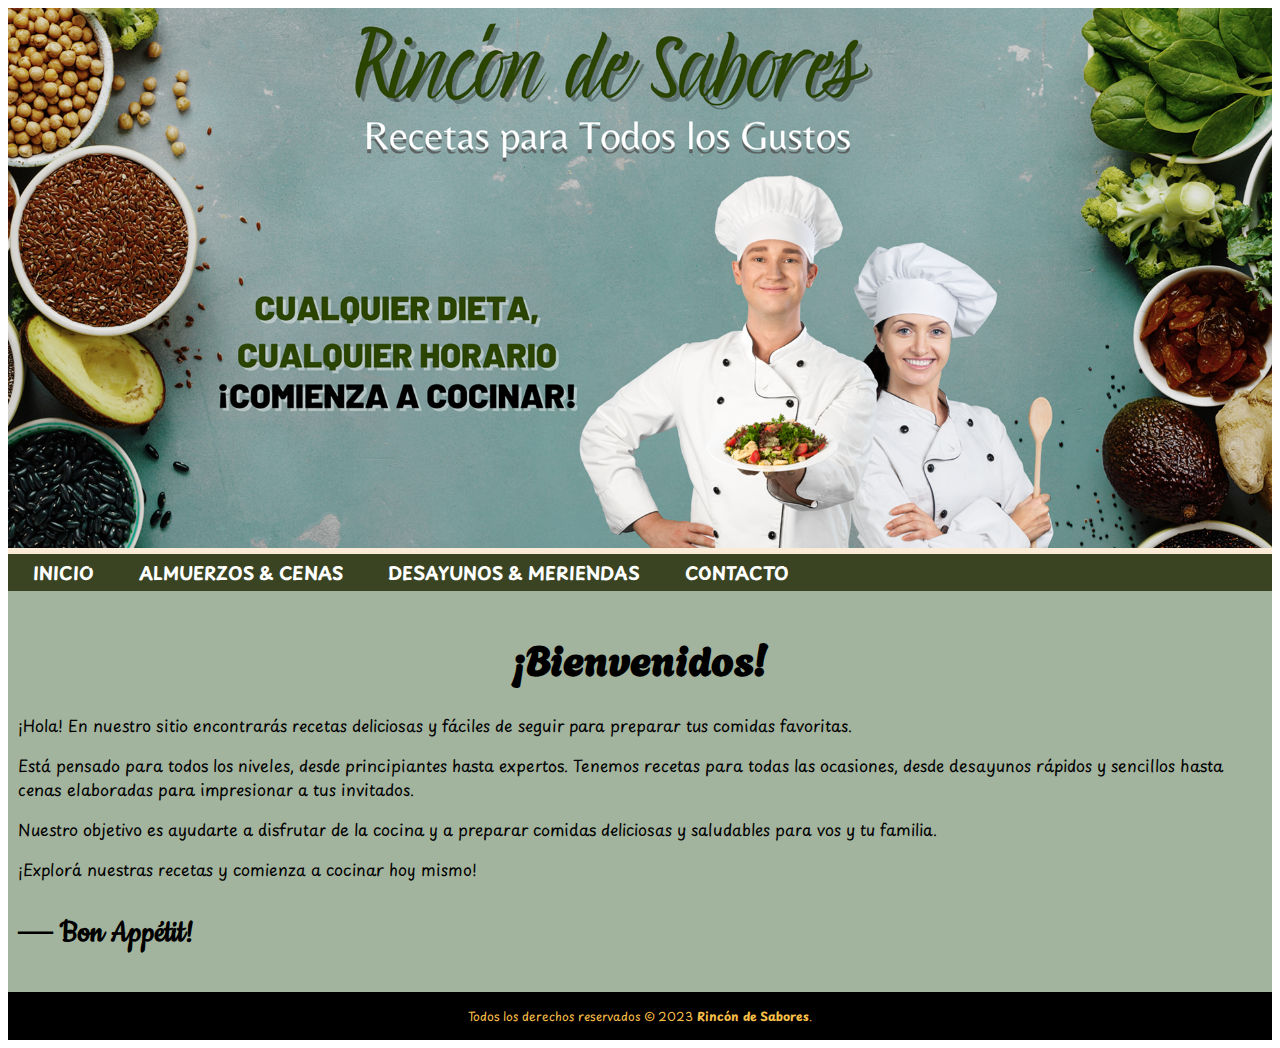
<file: index.html>
<!DOCTYPE html>
<html lang="en">
<head>
    <meta charset="UTF-8">
    <meta name="viewport" content="width=device-width, initial-scale=1.0">
    <link rel="stylesheet" href="styles.css">
    <link rel="shortcut icon" href="webicon.ico" type="image/x-icon">
    <title>Rincón de Sabores</title>
</head>
<body>

<div class="container">

    <!-- img. banner -->

    <div class="banner">
        <img class="bannerimg" src="img/banner.png">
    </div>

  </div>

<div class="nav">
    <div class="nav-right">
          <a href="index.html">INICIO</a>
          <a href="almcen.html">ALMUERZOS & CENAS</a>
          <a href="desmer.html">DESAYUNOS & MERIENDAS</a>
          <a href="contacto.html">CONTACTO</a>
    </div>
</div>

<section>
    <article>
    <h1>¡Bienvenidos!</h1>
    <p>¡Hola! En nuestro sitio encontrarás recetas deliciosas y fáciles de seguir para preparar tus comidas favoritas.</p>
    <p>Está pensado para todos los niveles, desde principiantes hasta expertos. Tenemos recetas para todas las ocasiones, desde desayunos rápidos y sencillos hasta cenas elaboradas para impresionar a tus invitados.</p> 
    <p>Nuestro objetivo es ayudarte a disfrutar de la cocina y a preparar comidas deliciosas y saludables para vos y tu familia.</p> 
    <p>¡Explorá nuestras recetas y comienza a cocinar hoy mismo!
    <h2>― Bon Appétit!</h2>

  </article>
</section>

<footer>
    <p>Todos los derechos reservados © 2023 <b>Rincón de Sabores</b>.</p>
</footer>

</body>
</html>
</file>
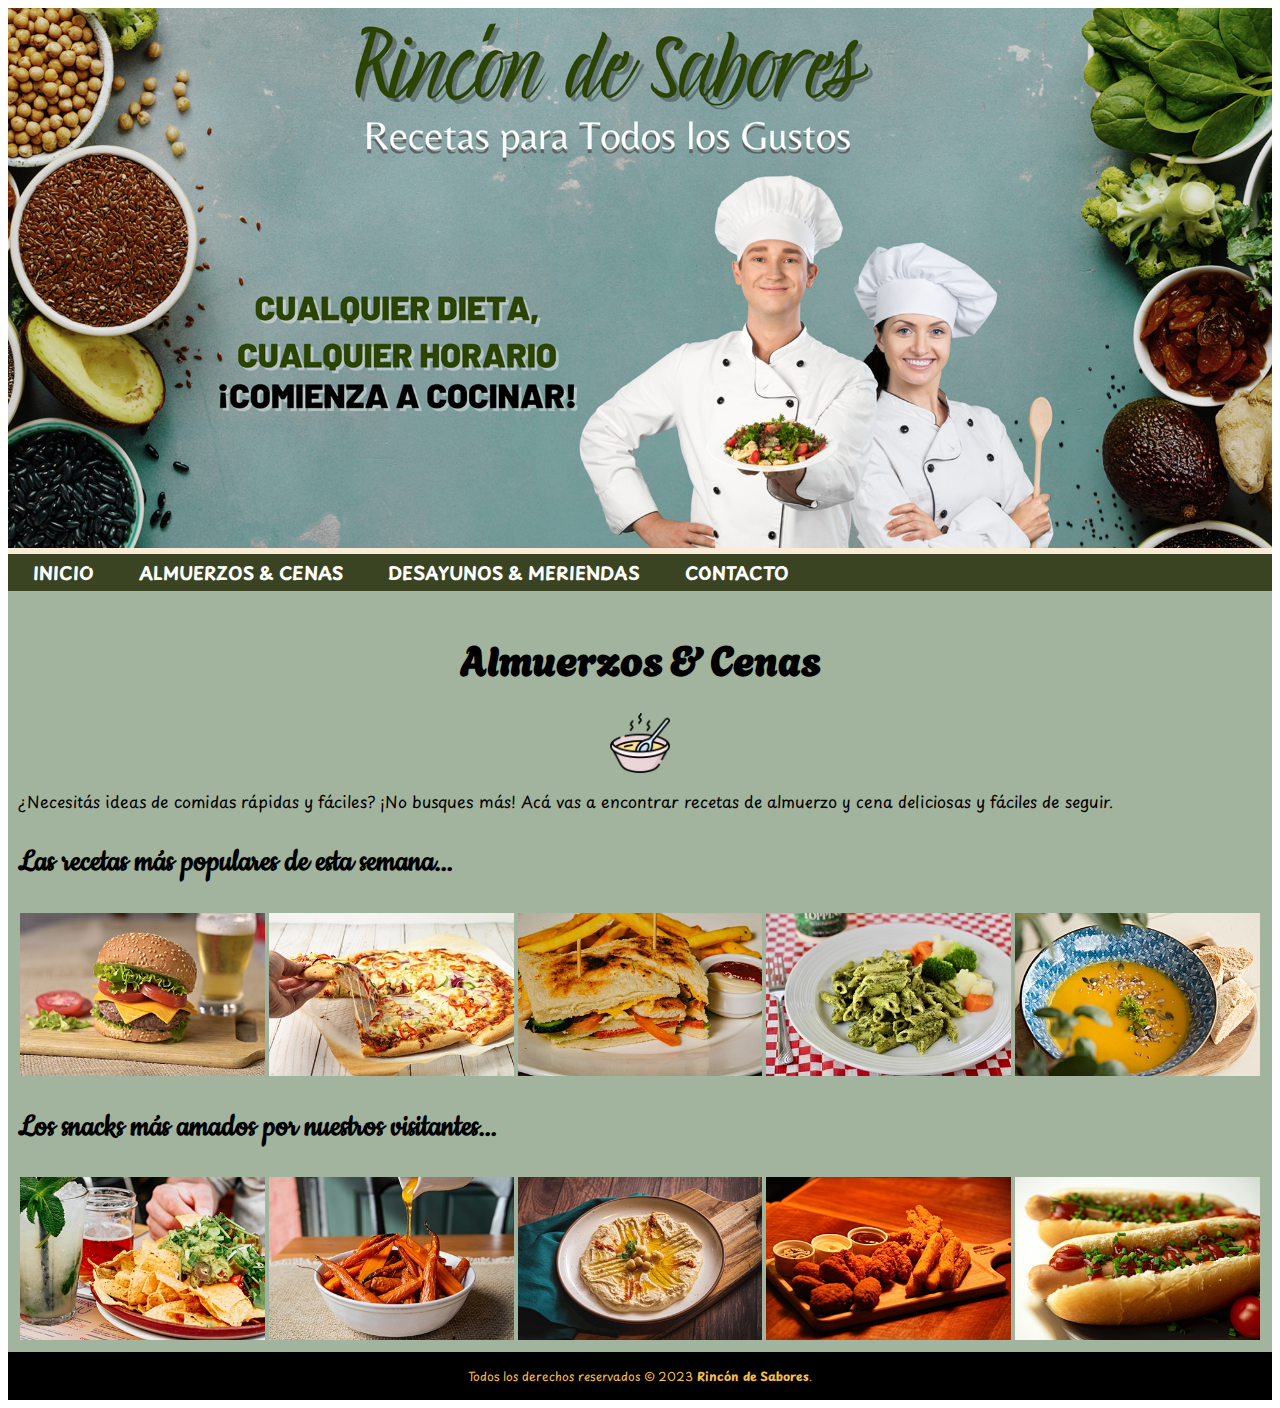
<file: almcen.html>
<!DOCTYPE html>
<html lang="en">
<head>
    <meta charset="UTF-8">
    <meta name="viewport" content="width=device-width, initial-scale=1.0">
    <link rel="stylesheet" href="styles.css">
    <link rel="shortcut icon" href="webicon.ico" type="image/x-icon">
    <title>Rincón de Sabores</title>
</head>
<body>

<div class="container">

    <!-- img. banner -->

    <div class="banner">
        <img class="bannerimg" src="img/banner.png">
    </div>

  </div>

<div class="nav">
    <div class="nav-right">
        <a href="index.html">INICIO</a>
        <a href="almcen.html">ALMUERZOS & CENAS</a>
        <a href="desmer.html">DESAYUNOS & MERIENDAS</a>
        <a href="contacto.html">CONTACTO</a>
    </div>
</div>

<section>
  
  <article>
    <h1>Almuerzos & Cenas</h1>
    <img src="img/icons/soup.png" width="60px" height="60px" class="imgcenter">
    <p>¿Necesitás ideas de comidas rápidas y fáciles? ¡No busques más! Acá vas a encontrar recetas de almuerzo y cena deliciosas y fáciles de seguir.</p>

    <h2>Las recetas más populares de esta semana...</h2>

    <div class="recetas">
        <div class="container-recetas">
          <a href="recetaburger.html"><img src="img/etc/burger.jpg" class="image"></a>
            <div class="texto-recetas">Hamburguesa Casera</div>
        </div>
        <div class="container-recetas">
          <img src="img/etc/pizzaveggies.jpg" class="image">
          <div class="texto-recetas">Pizza de Vegetales</div>
        </div>
        <div class="container-recetas">
            <img src="img/etc/sandwich.jpg" class="image">
            <div class="texto-recetas">Sándwich de Pollo</div>
        </div>
        <div class="container-recetas">
            <img src="img/etc/pasta.jpg" class="image">
        <div class="texto-recetas">Pasta con Brócoli</div>
          </div>
        <div class="container-recetas">
            <img src="img/etc/soup.jpg" class="image">
            <div class="texto-recetas">Sopa de Calabaza</div>
        </div>
      </div>

      <h2>Los snacks más amados por nuestros visitantes...</h2>

      <div class="recetas">
        <div class="container-recetas">
            <img src="img/etc/nachos.jpg" class="image">
            <div class="texto-recetas">Nachos</div>
        </div>
        <div class="container-recetas">
            <img src="img/etc/zanahoriamiel.jpg" class="image">
        <div class="texto-recetas">Zanahorias con Miel</div>
          </div>
          <div class="container-recetas">
            <img src="img/etc/hummus.jpg" class="image">
            <div class="texto-recetas">Hummus</div>
          </div>
        <div class="container-recetas">
            <img src="img/etc/nuggets.jpg" class="image">
            <div class="texto-recetas">Nuggets de Pollo</div>
        </div>
        <div class="container-recetas">
            <img src="img/etc/hotdog.jpg" class="image">
            <div class="texto-recetas">Panchos</div>
        </div>
      </div>

  </article>

</section>

<footer>
    <p>Todos los derechos reservados © 2023 <b>Rincón de Sabores</b>.</p>
</footer>

</body>
</html>
</file>
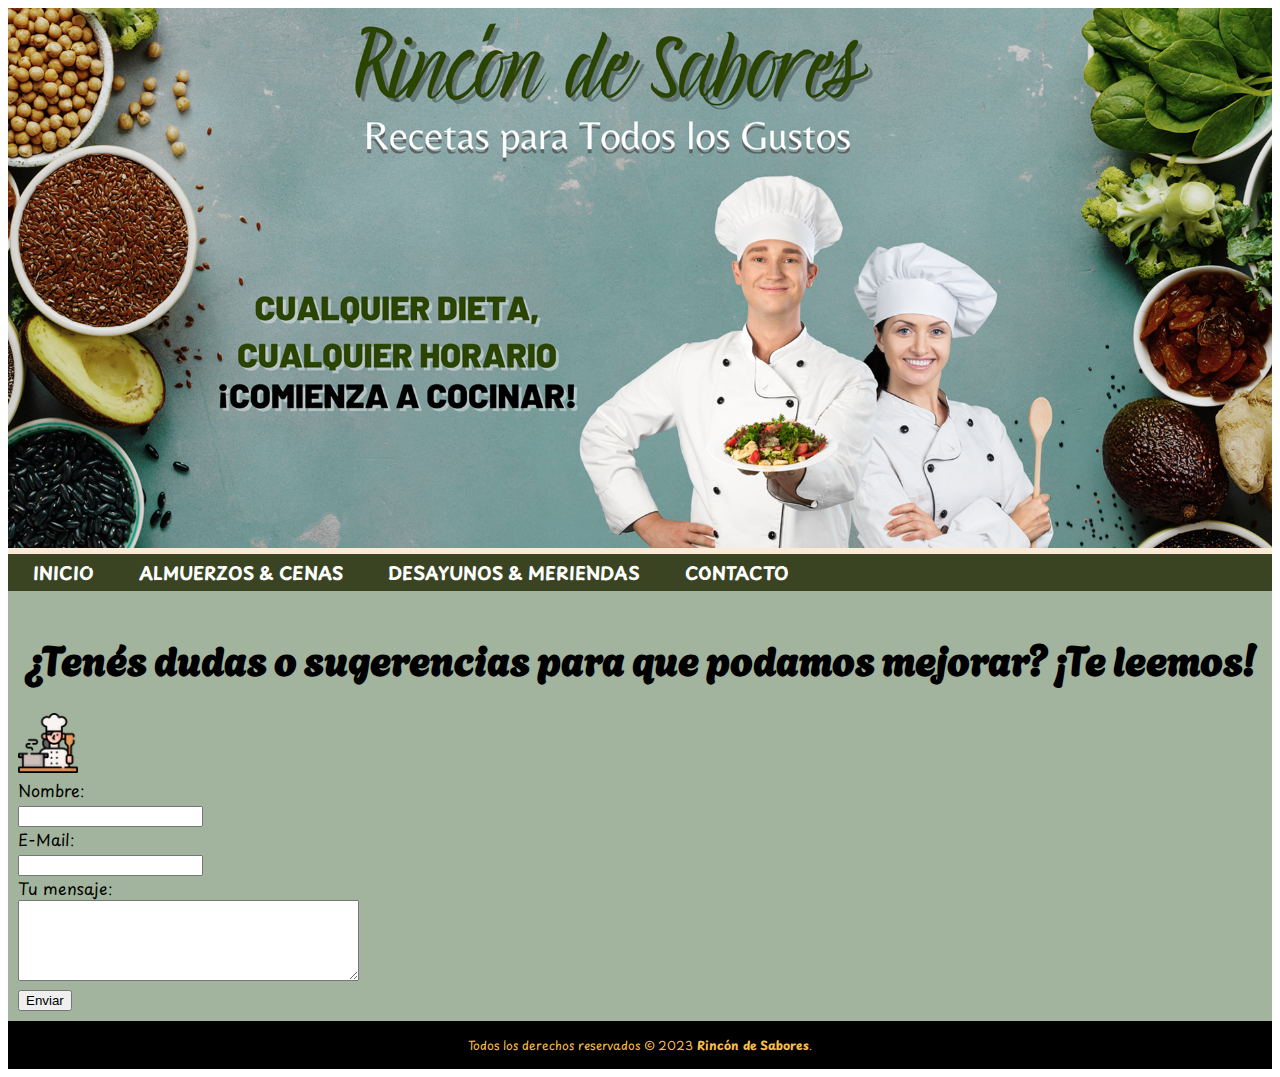
<file: contacto.html>
<!DOCTYPE html>
<html lang="en">
<head>
    <meta charset="UTF-8">
    <meta name="viewport" content="width=device-width, initial-scale=1.0">
    <link rel="stylesheet" href="styles.css">
    <link rel="shortcut icon" href="webicon.ico" type="image/x-icon">
    <title>Rincón de Sabores</title>

<script>
  function validarFormulario(){

    let nombre = document.forms["contactanos"]["nombre"].value;
    if (nombre== "") {
    alert("Por favor, ingresá tu nombre.");
    return false;
    }
    else if (isNaN(nombre) === false) {
    alert("Por favor, no utilizes números para escribir el nombre.");
    return false; 
    }

    let mensaje = document.forms["contactanos"]["mensaje"].value;
    if (mensaje== "") {
    alert("Por favor, no olvides escribir tu sugerencia o duda.");
    return false;
    }
  }
</script>

</head>
<body>

<div class="container">

    <!-- img. banner -->

    <div class="banner">
        <img class="bannerimg" src="img/banner.png">
    </div>

  </div>

<div class="nav">
    <div class="nav-right">
          <a href="index.html">INICIO</a>
          <a href="almcen.html">ALMUERZOS & CENAS</a>
          <a href="desmer.html">DESAYUNOS & MERIENDAS</a>
          <a href="contacto.html">CONTACTO</a>
    </div>
</div>

<section>
  
<article>
  
  <h1>¿Tenés dudas o sugerencias para que podamos mejorar? ¡Te leemos!</h1>
  <img src="img/icons/chef.png" width="60px" height="60px">

<form name="contactanos" action="contacto.php" onsubmit="return validarFormulario()" method="post">
        <label for="nombre">Nombre:</label><br>
        <input type="text" id="nombre" name="nombre"><br>

        <label for="email">E-Mail:</label><br>
        <input type="text" id="email" name="email"><br>

        <label for="mensaje">Tu mensaje:</label><br>
        <textarea name="mensaje" rows="5" cols="40"></textarea><br>

        <input type="submit" value="Enviar">
</form>

</article>

</section>

<footer>
    <p>Todos los derechos reservados © 2023 <b>Rincón de Sabores</b>.</p>
</footer>

</body>
</html>
</file>
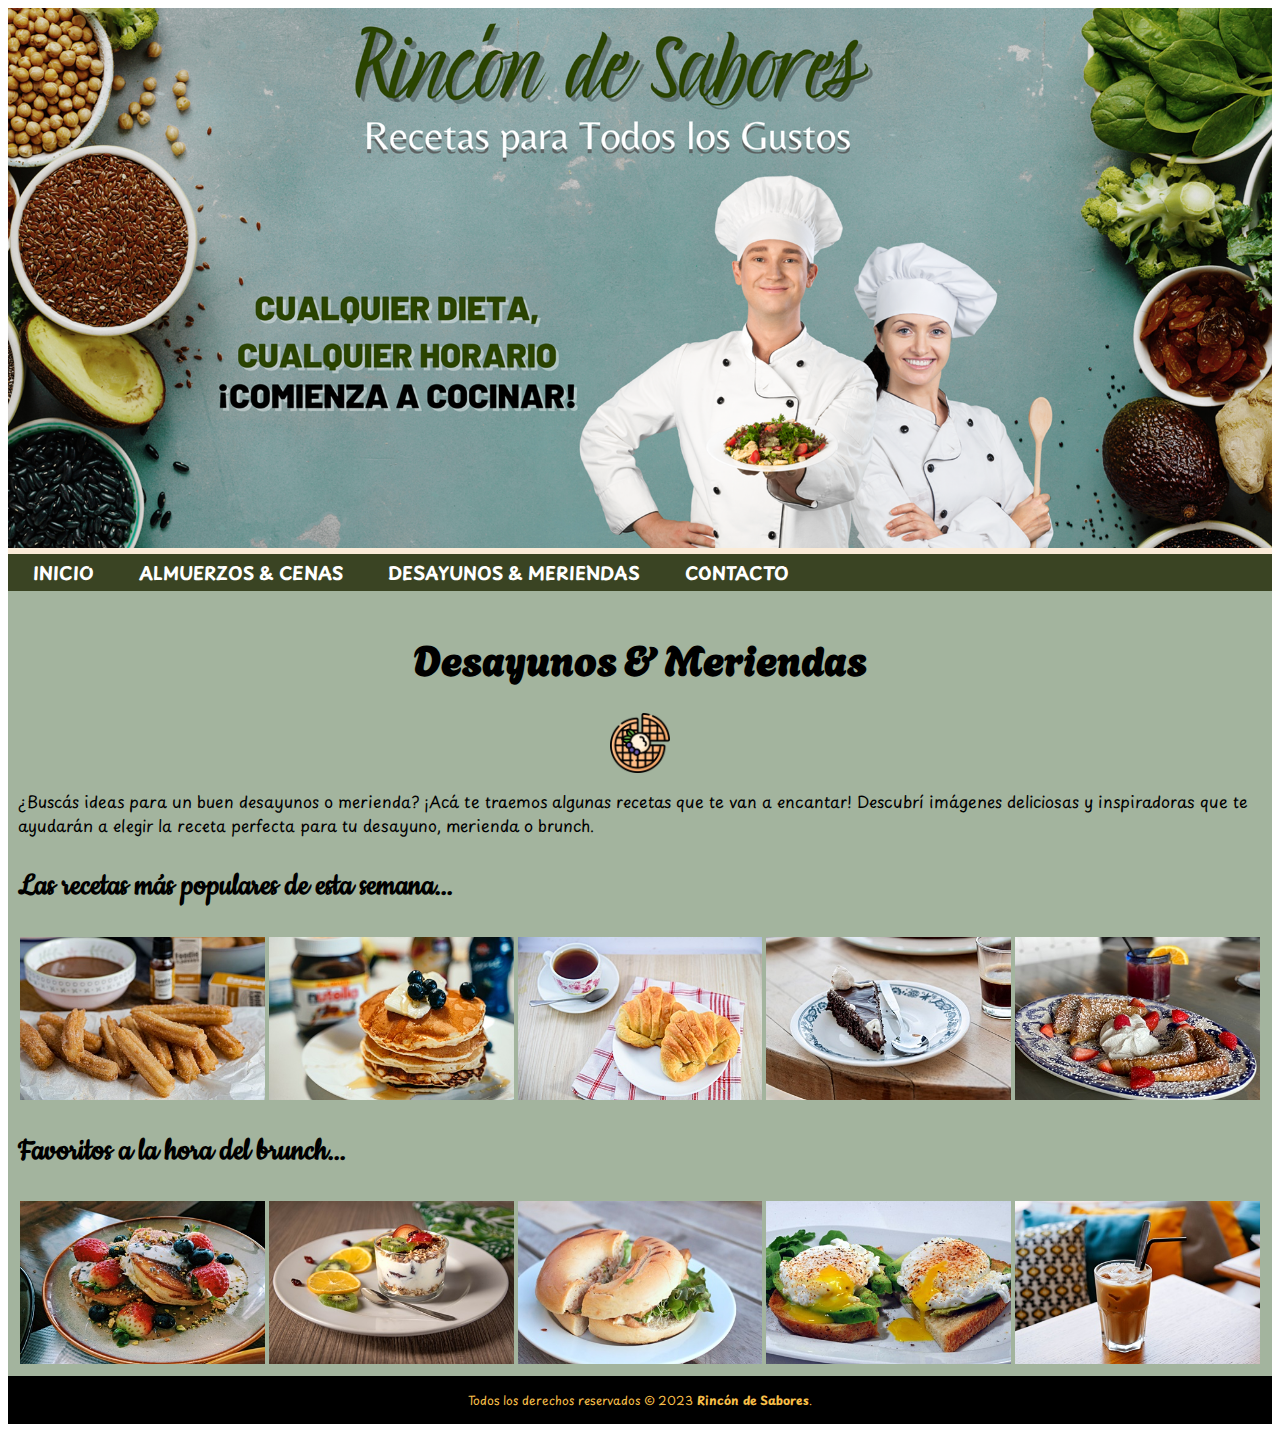
<file: desmer.html>
<!DOCTYPE html>
<html lang="en">
<head>
    <meta charset="UTF-8">
    <meta name="viewport" content="width=device-width, initial-scale=1.0">
    <link rel="stylesheet" href="styles.css">
    <link rel="shortcut icon" href="webicon.ico" type="image/x-icon">
    <title>Rincón de Sabores</title>
</head>
<body>

<div class="container">

    <!-- img. banner -->

    <div class="banner">
        <img class="bannerimg" src="img/banner.png">
    </div>

  </div>

<div class="nav">
    <div class="nav-right">
        <a href="index.html">INICIO</a>
        <a href="almcen.html">ALMUERZOS & CENAS</a>
        <a href="desmer.html">DESAYUNOS & MERIENDAS</a>
        <a href="contacto.html">CONTACTO</a>
    </div>
</div>

<section>
  
  <article>
    <h1>Desayunos & Meriendas</h1>
    <img src="img/icons/waffle.png" width="60px" height="60px" class="imgcenter">
    
    <p>¿Buscás ideas para un buen desayunos o merienda? ¡Acá te traemos algunas recetas que te van a encantar! Descubrí imágenes deliciosas y inspiradoras que te ayudarán a elegir la receta perfecta para tu desayuno, merienda o brunch.</p>
    

    <h2>Las recetas más populares de esta semana...</h2>

    <div class="recetas">
        <div class="container-recetas">
            <a href="recetachurro.html"><img src="img/etc/churros.jpg" class="image"></a>
            <div class="texto-recetas">Churros</div>
          </div>
        <div class="container-recetas">
            <img src="img/etc/pancakes.jpg" class="image">
            <div class="texto-recetas">Pancakes</div>
          </div>
        <div class="container-recetas">
            <img src="img/etc/medialunas.jpg" class="image">
            <div class="texto-recetas">Medialunas</div>
         </div>
        <div class="container-recetas">
            <img src="img/etc/tortachoco.jpg" class="image">
            <div class="texto-recetas">Torta de Chocolate</div>
          </div>
        <div class="container-recetas">
            <img src="img/etc/tostadafrancesa.jpg" class="image">
            <div class="texto-recetas">Tostada Francesa</div>
          </div>
      </div>

      <h2>Favoritos a la hora del brunch...</h2>

      <div class="recetas">
        <div class="container-recetas">
            <img src="img/etc/hotcakes.jpg" class="image">
            <div class="texto-recetas">Hotcakes con Frutillas</div>
        </div>
        <div class="container-recetas">
          <img src="img/etc/yogurt.jpg" class="image">
          <div class="texto-recetas">Yogurt con Granola</div>
        </div>
        <div class="container-recetas">
            <img src="img/etc/bagel.jpg" class="image">
            <div class="texto-recetas">Bagel con Palta</div>
        </div>
        <div class="container-recetas">
            <img src="img/etc/tostadaavocado.jpg" class="image">
        <div class="texto-recetas">Tostadas con Palta y Huevo</div>
          </div>
        <div class="container-recetas">
            <img src="img/etc/lattefrio.jpg" class="image">
            <div class="texto-recetas">Latte Frío</div>
        </div>
      </div>

  </article>

</section>

<footer>
    <p>Todos los derechos reservados © 2023 <b>Rincón de Sabores</b>.</p>
</footer>

</body>
</html>
</file>
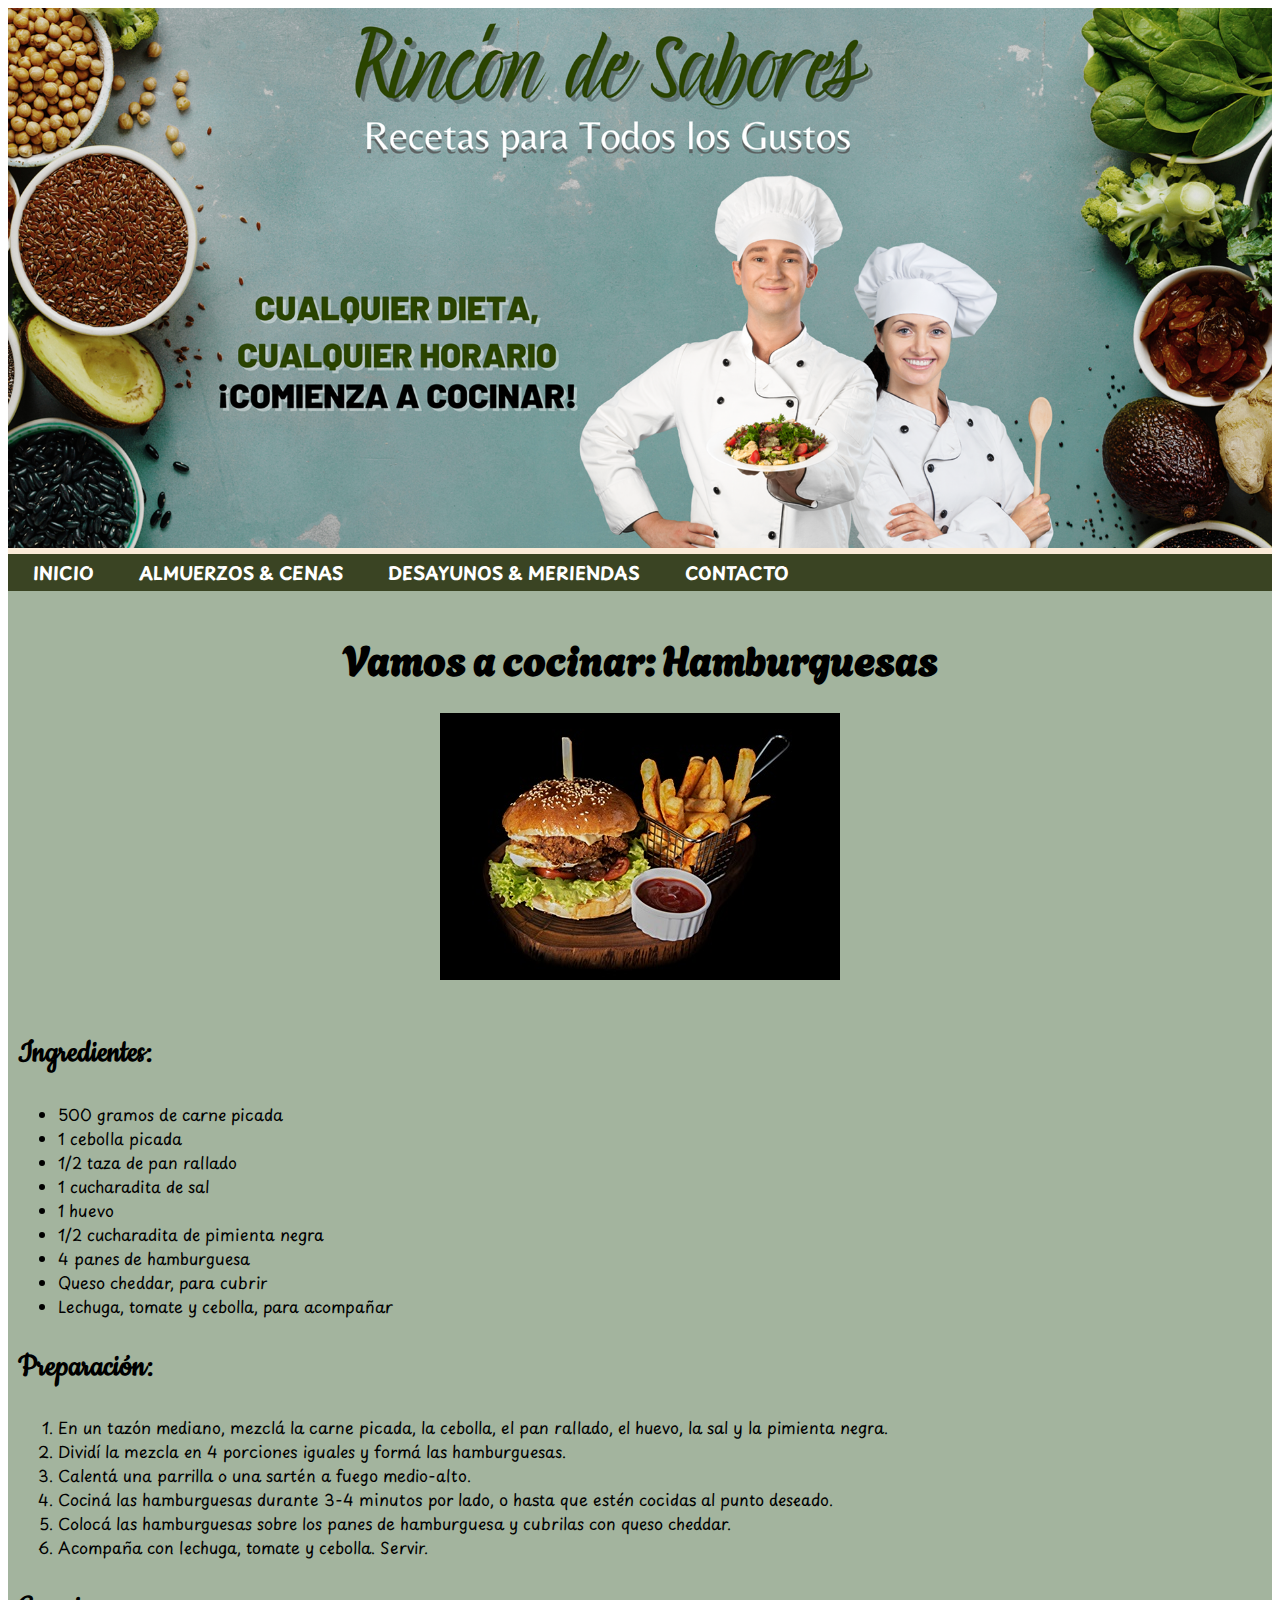
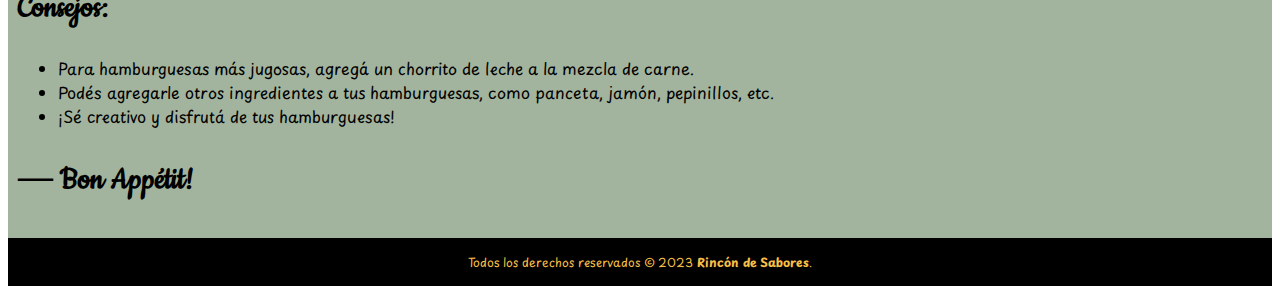
<file: recetaburger.html>
<!DOCTYPE html>
<html lang="en">
<head>
    <meta charset="UTF-8">
    <meta name="viewport" content="width=device-width, initial-scale=1.0">
    <link rel="stylesheet" href="styles.css">
    <link rel="shortcut icon" href="webicon.ico" type="image/x-icon">
    <title>Rincón de Sabores</title>
</head>
<body>

<div class="container">

    <!-- img. banner -->

    <div class="banner">
        <img class="bannerimg" src="img/banner.png">
    </div>

  </div>

<div class="nav">
    <div class="nav-right">
        <a href="index.html">INICIO</a>
        <a href="almcen.html">ALMUERZOS & CENAS</a>
        <a href="desmer.html">DESAYUNOS & MERIENDAS</a>
        <a href="contacto.html">CONTACTO</a>
    </div>
</div>

<section>
  
    <article>

    <h1>Vamos a cocinar: Hamburguesas</h1>
    <img src="img/etc/burger2.jpg" class="imgcenter"><br>
      
    <h2>Ingredientes:</h2>
  
    <ul>
      <li>500 gramos de carne picada</li>
      <li>1 cebolla picada</li>
      <li>1/2 taza de pan rallado</li>
      <li>1 cucharadita de sal</li>
      <li>1 huevo</li>
      <li>1/2 cucharadita de pimienta negra</li>
      <li>4 panes de hamburguesa</li>
      <li>Queso cheddar, para cubrir</li>
      <li>Lechuga, tomate y cebolla, para acompañar</li>
    </ul>
  
    <h2>Preparación:</h2>
      
    <ol type="1">  
        <li>En un tazón mediano, mezclá la carne picada, la cebolla, el pan rallado, el huevo, la sal y la pimienta negra.</li>
        <li>Dividí la mezcla en 4 porciones iguales y formá las hamburguesas.</li>
        <li>Calentá una parrilla o una sartén a fuego medio-alto.</li>
        <li>Cociná las hamburguesas durante 3-4 minutos por lado, o hasta que estén cocidas al punto deseado.</li>
        <li>Colocá las hamburguesas sobre los panes de hamburguesa y cubrilas con queso cheddar.</li>
        <li>Acompaña con lechuga, tomate y cebolla. Servir.</li>
    </ol>

    <h2>Consejos:</h2>
      
    <ul>
        <li>Para hamburguesas más jugosas, agregá un chorrito de leche a la mezcla de carne.</li>
        <li>Podés agregarle otros ingredientes a tus hamburguesas, como panceta, jamón, pepinillos, etc.</li>
        <li>¡Sé creativo y disfrutá de tus hamburguesas!</li>
      </ul>

    <h2>― Bon Appétit!</h2>
    
    </article>
  </section>  

<footer>
    <p>Todos los derechos reservados © 2023 <b>Rincón de Sabores</b>.</p>
</footer>

</body>
</html>
</file>
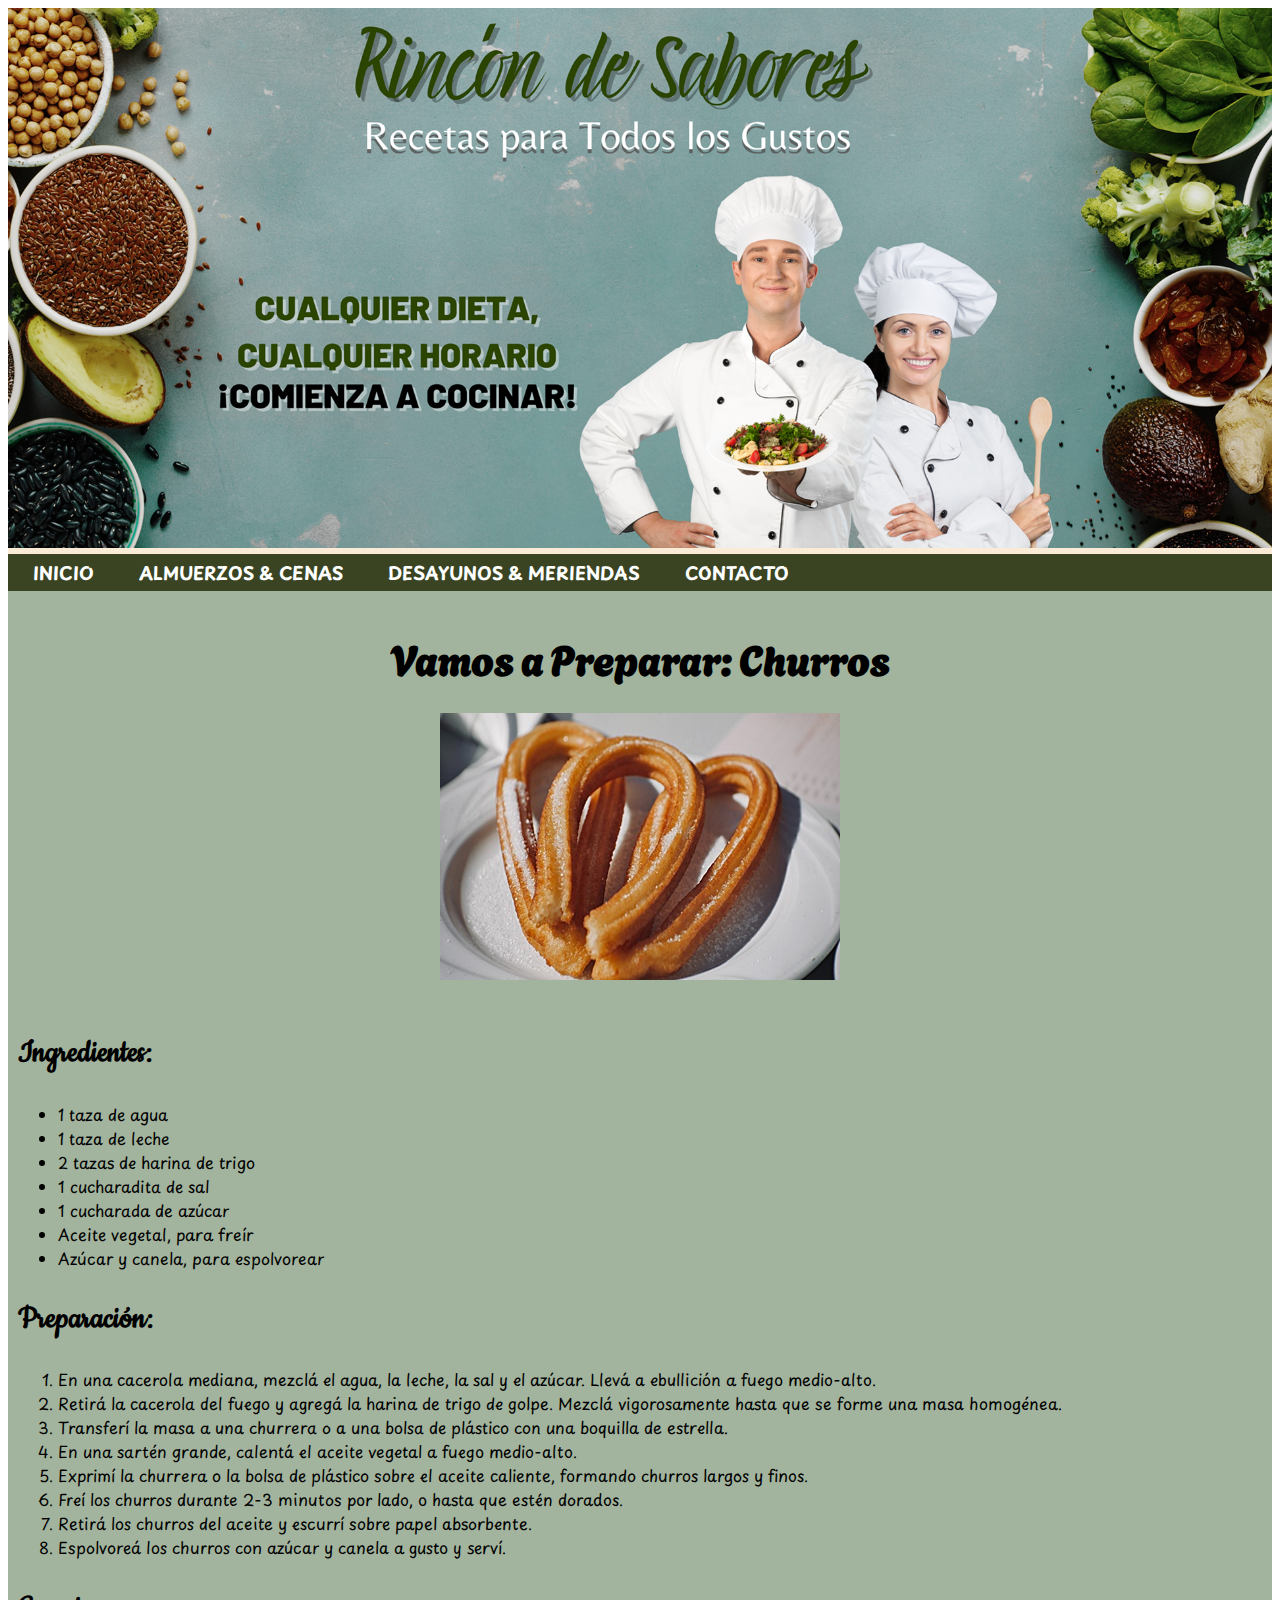
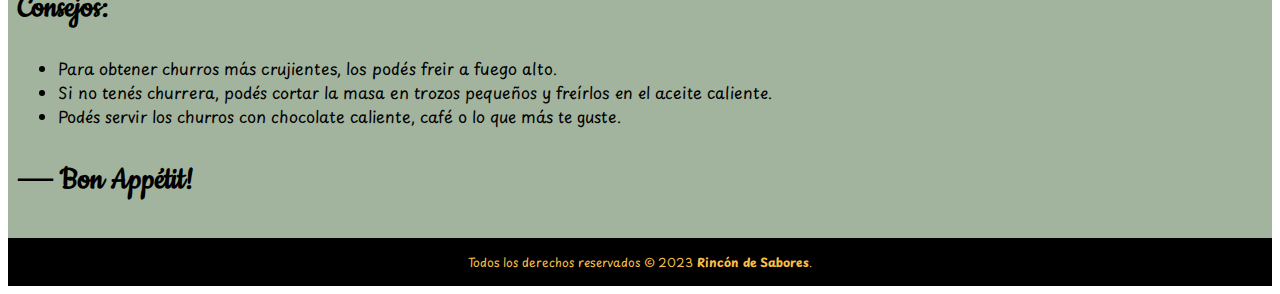
<file: recetachurro.html>
<!DOCTYPE html>
<html lang="en">
<head>
    <meta charset="UTF-8">
    <meta name="viewport" content="width=device-width, initial-scale=1.0">
    <link rel="stylesheet" href="styles.css">
    <link rel="shortcut icon" href="webicon.ico" type="image/x-icon">
    <title>Rincón de Sabores</title>
</head>
<body>

<div class="container">

    <!-- img. banner -->

    <div class="banner">
        <img class="bannerimg" src="img/banner.png">
    </div>

  </div>

<div class="nav">
    <div class="nav-right">
        <a href="index.html">INICIO</a>
        <a href="almcen.html">ALMUERZOS & CENAS</a>
        <a href="desmer.html">DESAYUNOS & MERIENDAS</a>
        <a href="contacto.html">CONTACTO</a>
    </div>
</div>

<section>
  
    <article>

    <h1>Vamos a Preparar: Churros</h1>
    <img src="img/etc/churros2.jpg" class="imgcenter"><br>
      
    <h2>Ingredientes:</h2>
  
    <ul>
      <li>1 taza de agua</li>
      <li>1 taza de leche</li>
      <li>2 tazas de harina de trigo</li>
      <li>1 cucharadita de sal</li>
      <li>1 cucharada de azúcar</li>
      <li>Aceite vegetal, para freír</li>
      <li>Azúcar y canela, para espolvorear</li>
    </ul>
  
    <h2>Preparación:</h2>
      
    <ol type="1">  
        <li>En una cacerola mediana, mezclá el agua, la leche, la sal y el azúcar. Llevá a ebullición a fuego medio-alto.</li>
        <li>Retirá la cacerola del fuego y agregá la harina de trigo de golpe. Mezclá vigorosamente hasta que se forme una masa homogénea.</li>
        <li>Transferí la masa a una churrera o a una bolsa de plástico con una boquilla de estrella.</li>
        <li>En una sartén grande, calentá el aceite vegetal a fuego medio-alto.</li>
        <li>Exprimí la churrera o la bolsa de plástico sobre el aceite caliente, formando churros largos y finos.</li>
        <li>Freí los churros durante 2-3 minutos por lado, o hasta que estén dorados.</li>
        <li>Retirá los churros del aceite y escurrí sobre papel absorbente.</li>
        <li>Espolvoreá los churros con azúcar y canela a gusto y serví.</li>
    </ol>

    <h2>Consejos:</h2>
      
    <ul>
        <li>Para obtener churros más crujientes, los podés freir a fuego alto.</li>
        <li>Si no tenés churrera, podés cortar la masa en trozos pequeños y freírlos en el aceite caliente.</li>
        <li>Podés servir los churros con chocolate caliente, café o lo que más te guste.</li>
      </ul>

    <h2>― Bon Appétit!</h2>
    
    </article>
  </section>  

<footer>
    <p>Todos los derechos reservados © 2023 <b>Rincón de Sabores</b>.</p>
</footer>

</body>
</html>
</file>
<file: styles.css>
@import url('https://fonts.googleapis.com/css2?family=Playpen+Sans&display=swap');
@import url('https://fonts.googleapis.com/css2?family=Cookie&display=swap');
@import url('https://fonts.googleapis.com/css2?family=Agbalumo&display=swap');

* {
  box-sizing: border-box;
}

h1 {
    font-family: Agbalumo;
    font-size: 40px;
    text-align: center;
}

 h2 {
    font-family: Cookie;
    font-size: 35px;
}

body {
    font-family: Playpen Sans;
}

section {
  display: -webkit-flex;
  display: flex;
}

.container {
    display: flex;
    flex-direction: column;
    align-items: center;
    font-size: 17px;
    background-color: antiquewhite;
    color: #79866c;
}

.bannerimg {
    max-width: 100%;
    max-height: 100vh;
    margin: auto;
}

.nav {
    overflow: hidden;
    padding: 5px;
    background-color: rgb(58, 68, 35);
}

.nav a {
    color: rgb(255, 255, 255);
    background-color: rgb(58, 68, 35);
    text-align: center;
    padding: 12px 20px;
    font-size: 18px;
    font-weight: bold;
    transition-duration: .15s;
    transition-property: all;
    transition-timing-function: cubic-bezier(.4,0,.2,1);
}
  
.nav a:hover {
    color: black;
    background: rgb(247, 191, 72);
}


a {
    text-decoration: none;
}

button {
    display: block;
    padding: 10px;
    margin: 10px;
    color: rgb(255, 255, 255);
    background-color: rgb(221, 75, 38);
    transition-duration: .15s;
    transition-property: all;
    transition-timing-function: cubic-bezier(.4,0,.2,1);
}

button:hover {
    color: black;
    background: rgb(247, 191, 72);
}

img {
    max-width: 100%;
    max-height: 100vh;
    margin: auto;
}

.imgcenter {
  display: block;
  margin-left: auto;
  margin-right: auto;
}

article {
  -webkit-flex: 3;
  -ms-flex: 3;
  flex: 3;
  background-color: #a3b49e;
  padding: 10px;
}

.recetas {
    display: flex;
  }
  
  .column {
    flex: 33.33%;
    padding: 5px;
  }

#imgrecetas {
    overflow   : hidden;
    width      : 100%
}

.container-recetas {
  position: relative;
  width: 40%;
  margin: 2px;
  max-width: 300px;
}

.image {
  display: block;
  width: 100%;
  height: auto;
}

.texto-recetas {
  position: absolute;
  bottom: 0;
  background: rgb(0, 0, 0);
  background: rgba(0, 0, 0, 0.685);
  color: #f1f1f1;
  width: 100%;
  transition: .5s ease;
  opacity:0;
  color: white;
  font-size: 20px;
  padding: 5px;
  text-align: center;
}

.container-recetas:hover .texto-recetas {
  opacity: 1;
}

footer {
    position: relative;
    left: 0;
    bottom: 0;
    padding:3px;
    width: 100%;
    background-color: rgb(0, 0, 0);
    color: rgb(247, 191, 72);
    font-size: 12px;
    text-align: center;
}

@media (max-width: 768px) {
  section {
    -webkit-flex-direction: column;
    flex-direction: column;
}

article {
    text-align: center;
}

.nav a {
    float: none;
    display: block;
    text-align: center;
}
.nav-right {
    float: none;
  }
}
</file>
